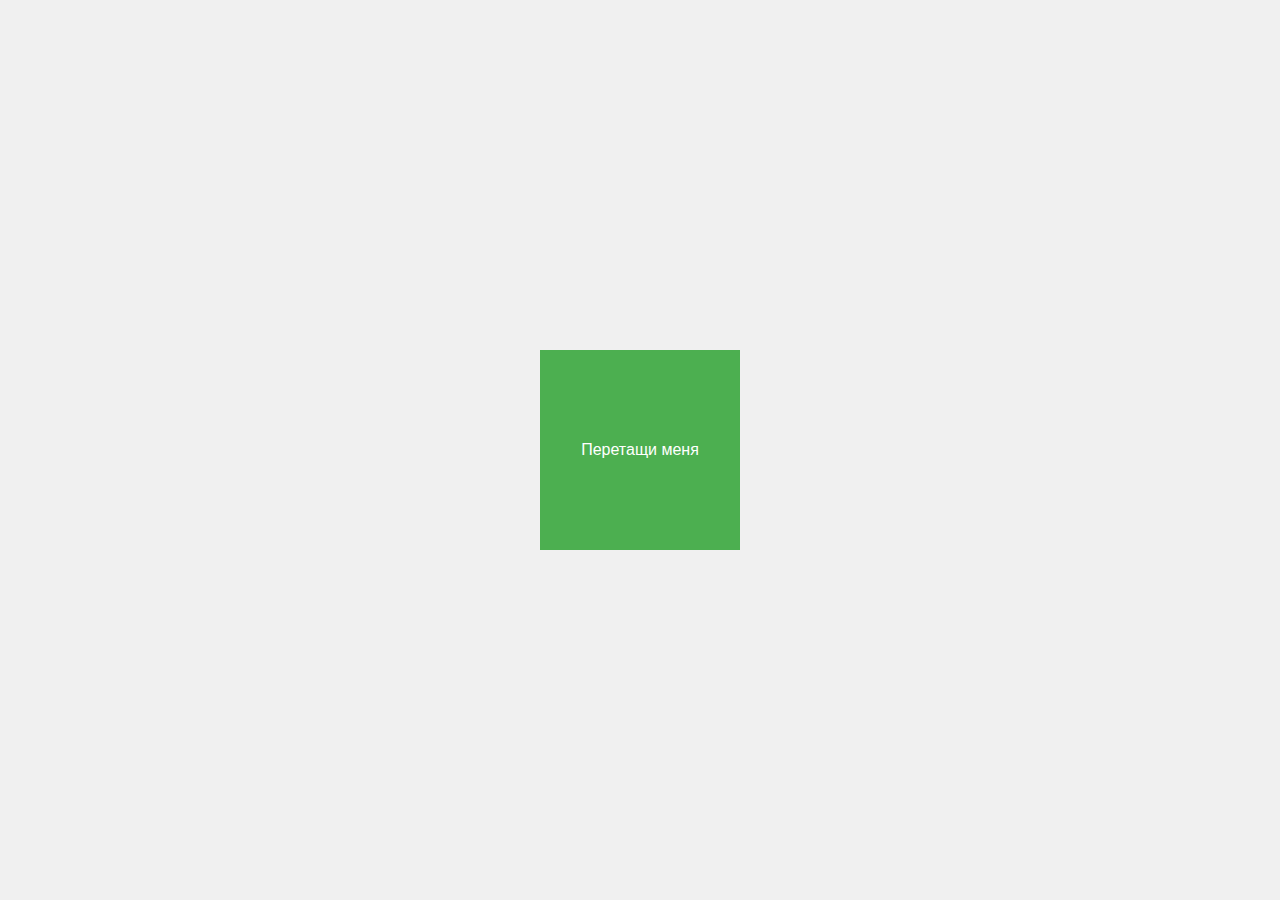
<file: 1. first/index.html>
<!DOCTYPE html>
<html lang="ru">
<head>
    <meta charset="UTF-8">
    <meta name="viewport" content="width=device-width, initial-scale=1.0">
    <title>Перемещение элементов</title>
    <style>
        body {
            font-family: Arial, sans-serif;
            display: flex;
            justify-content: center;
            align-items: center;
            height: 100vh;
            background-color: #f0f0f0;
            margin: 0;
        }
        .draggable {
            width: 200px;
            height: 200px;
            background-color: #4CAF50;
            color: white;
            display: flex;
            justify-content: center;
            align-items: center;
            position: absolute;
            cursor: grab;
        }
        .draggable:active {
            cursor: grabbing;
        }
    </style>
</head>
<body>
    <div class="draggable" id="draggable">Перетащи меня</div>

    <script>
        const draggable = document.getElementById('draggable');

        draggable.addEventListener('mousedown', (e) => {
            e.preventDefault();

            let shiftX = e.clientX - draggable.getBoundingClientRect().left;
            let shiftY = e.clientY - draggable.getBoundingClientRect().top;

            function moveAt(pageX, pageY) {
                draggable.style.left = pageX - shiftX + 'px';
                draggable.style.top = pageY - shiftY + 'px';
            }

            function onMouseMove(event) {
                moveAt(event.pageX, event.pageY);
            }

            document.addEventListener('mousemove', onMouseMove);

            document.addEventListener('mouseup', () => {
                document.removeEventListener('mousemove', onMouseMove);
            }, { once: true });
        });

        draggable.ondragstart = () => {
            return false;
        };
    </script>
</body>
</html>
</file>
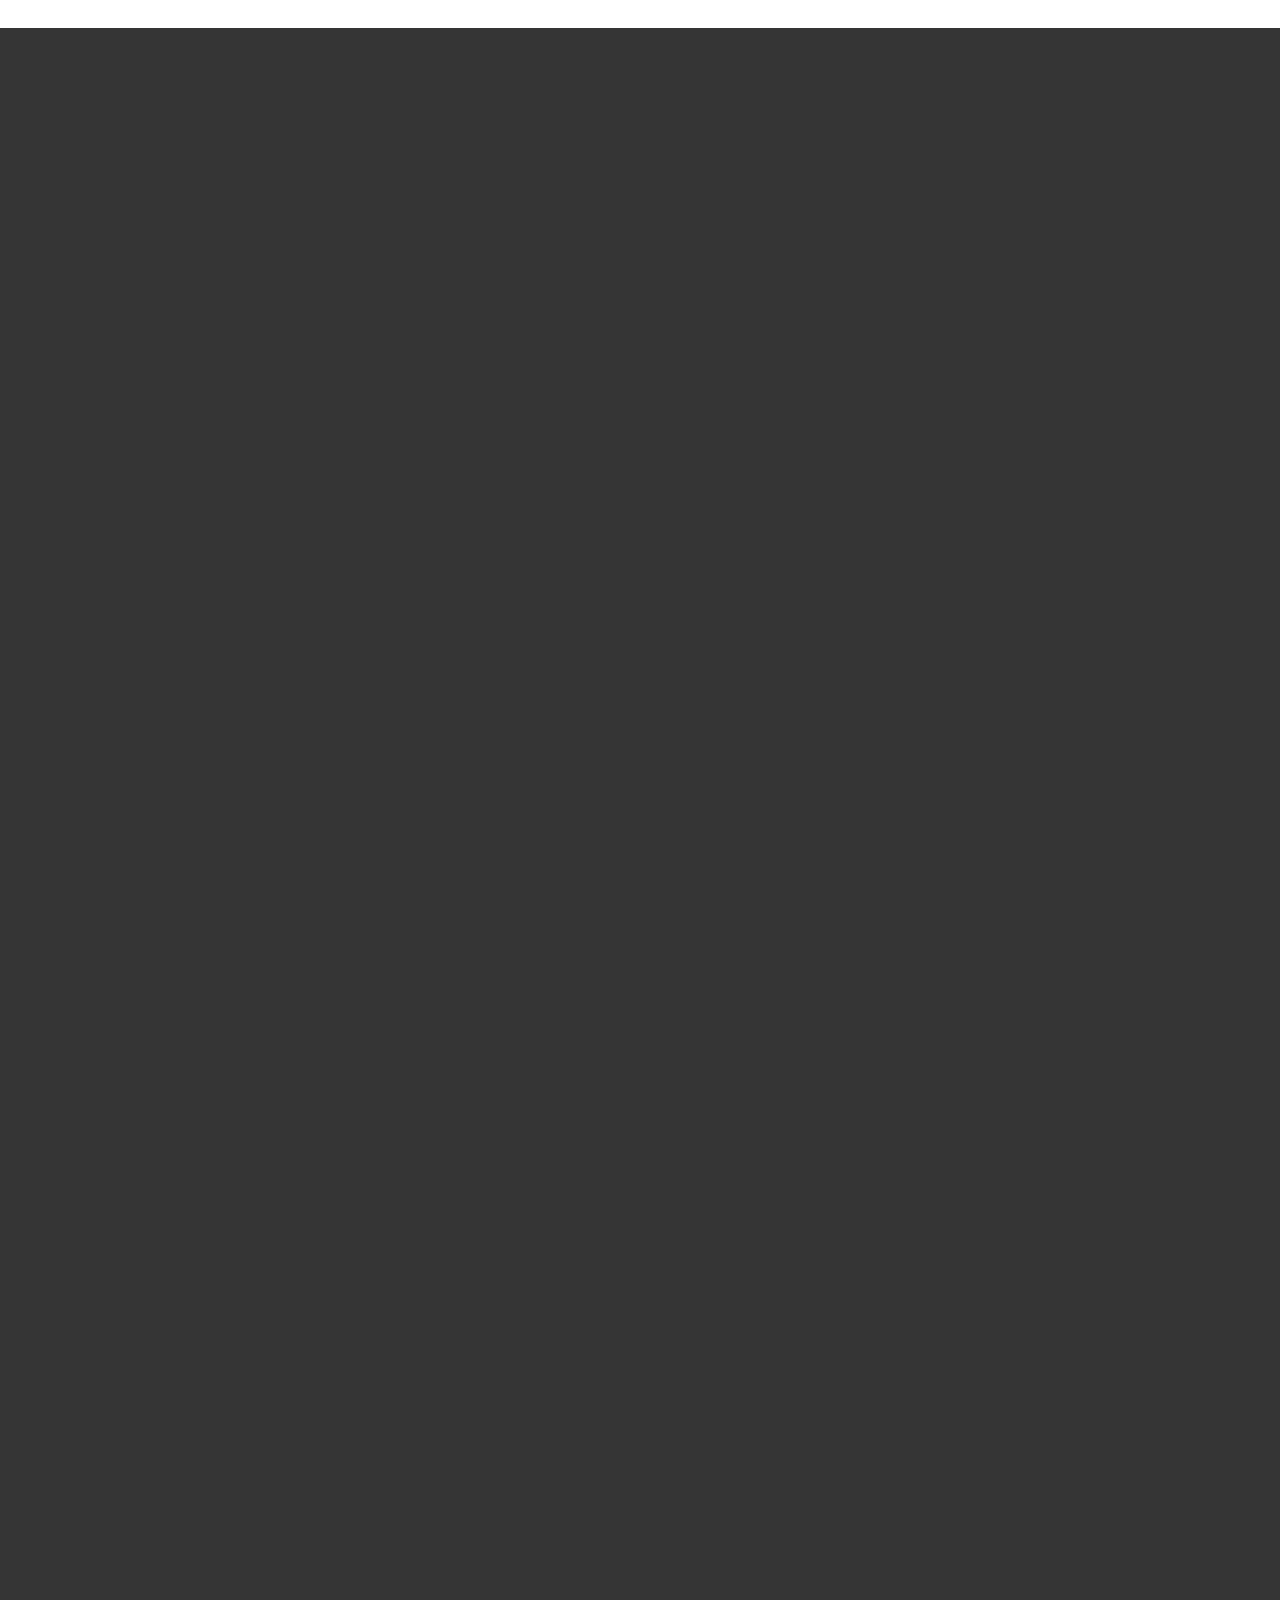
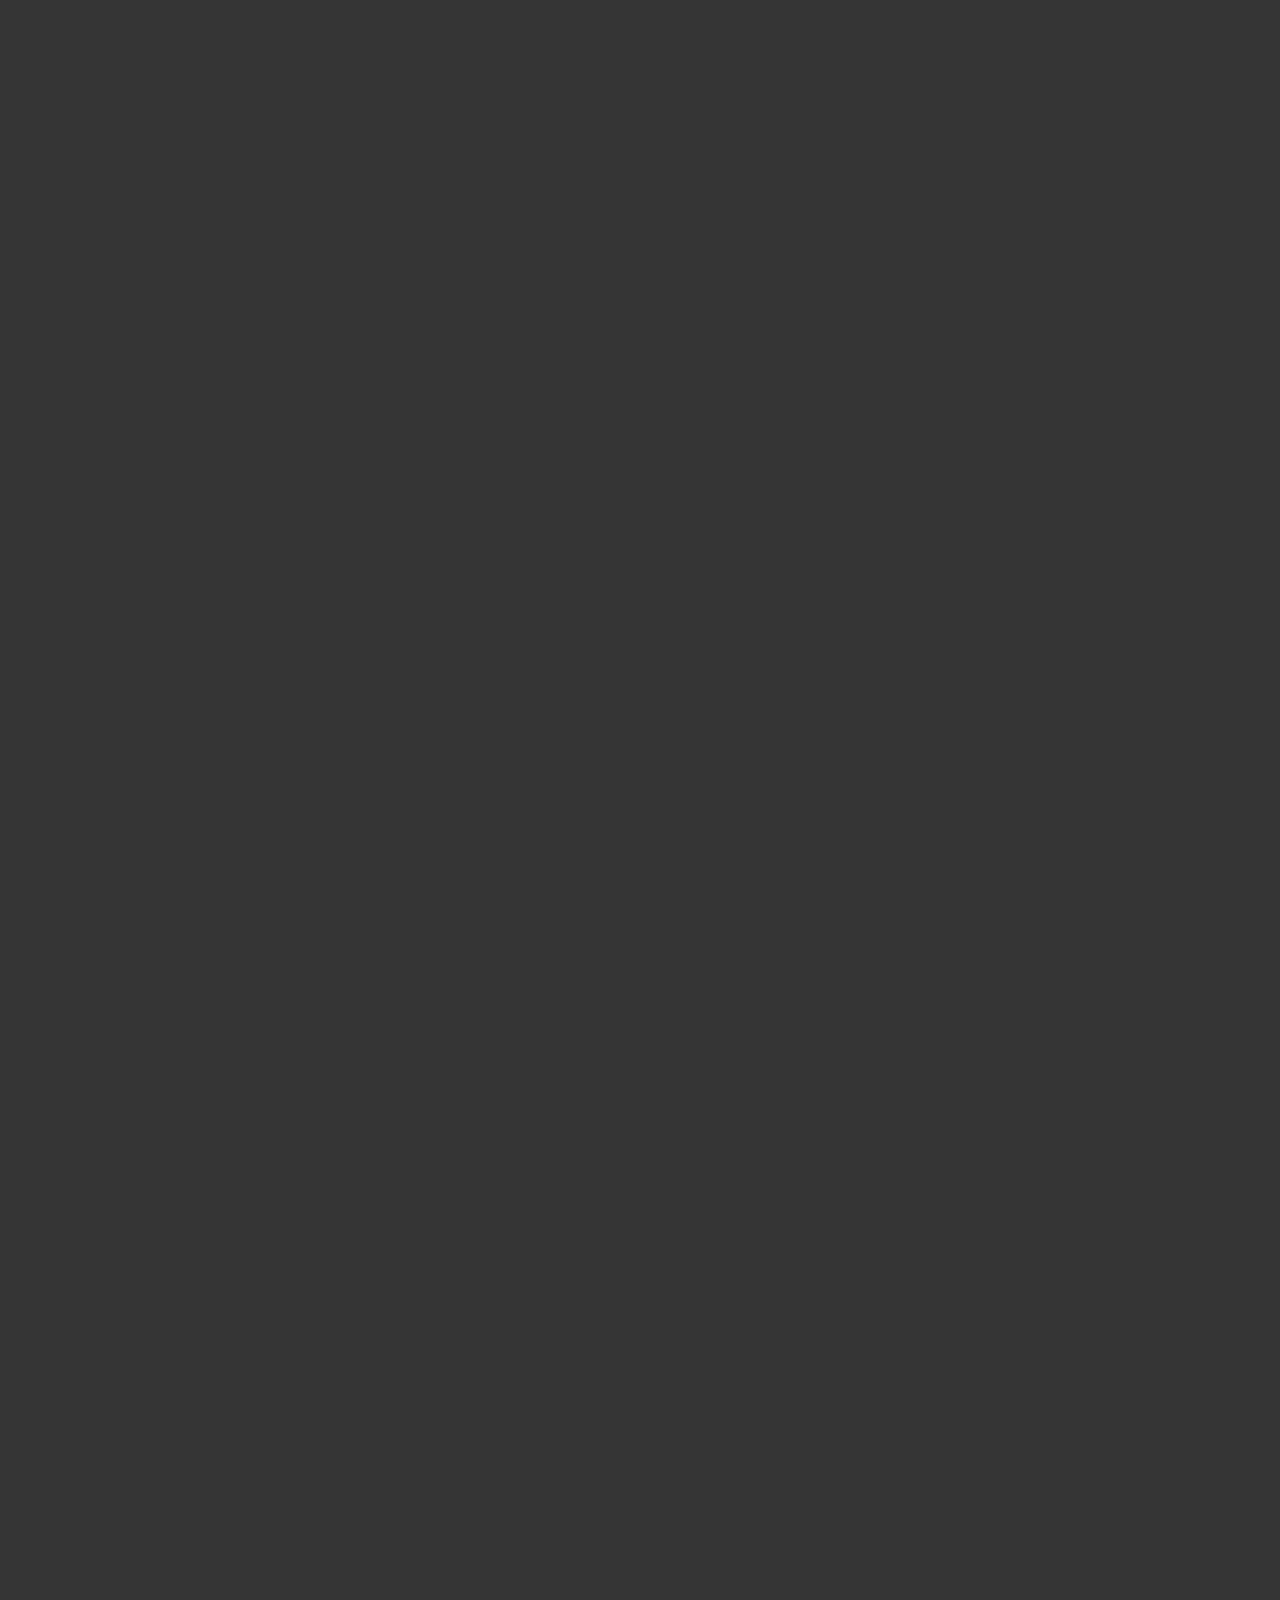
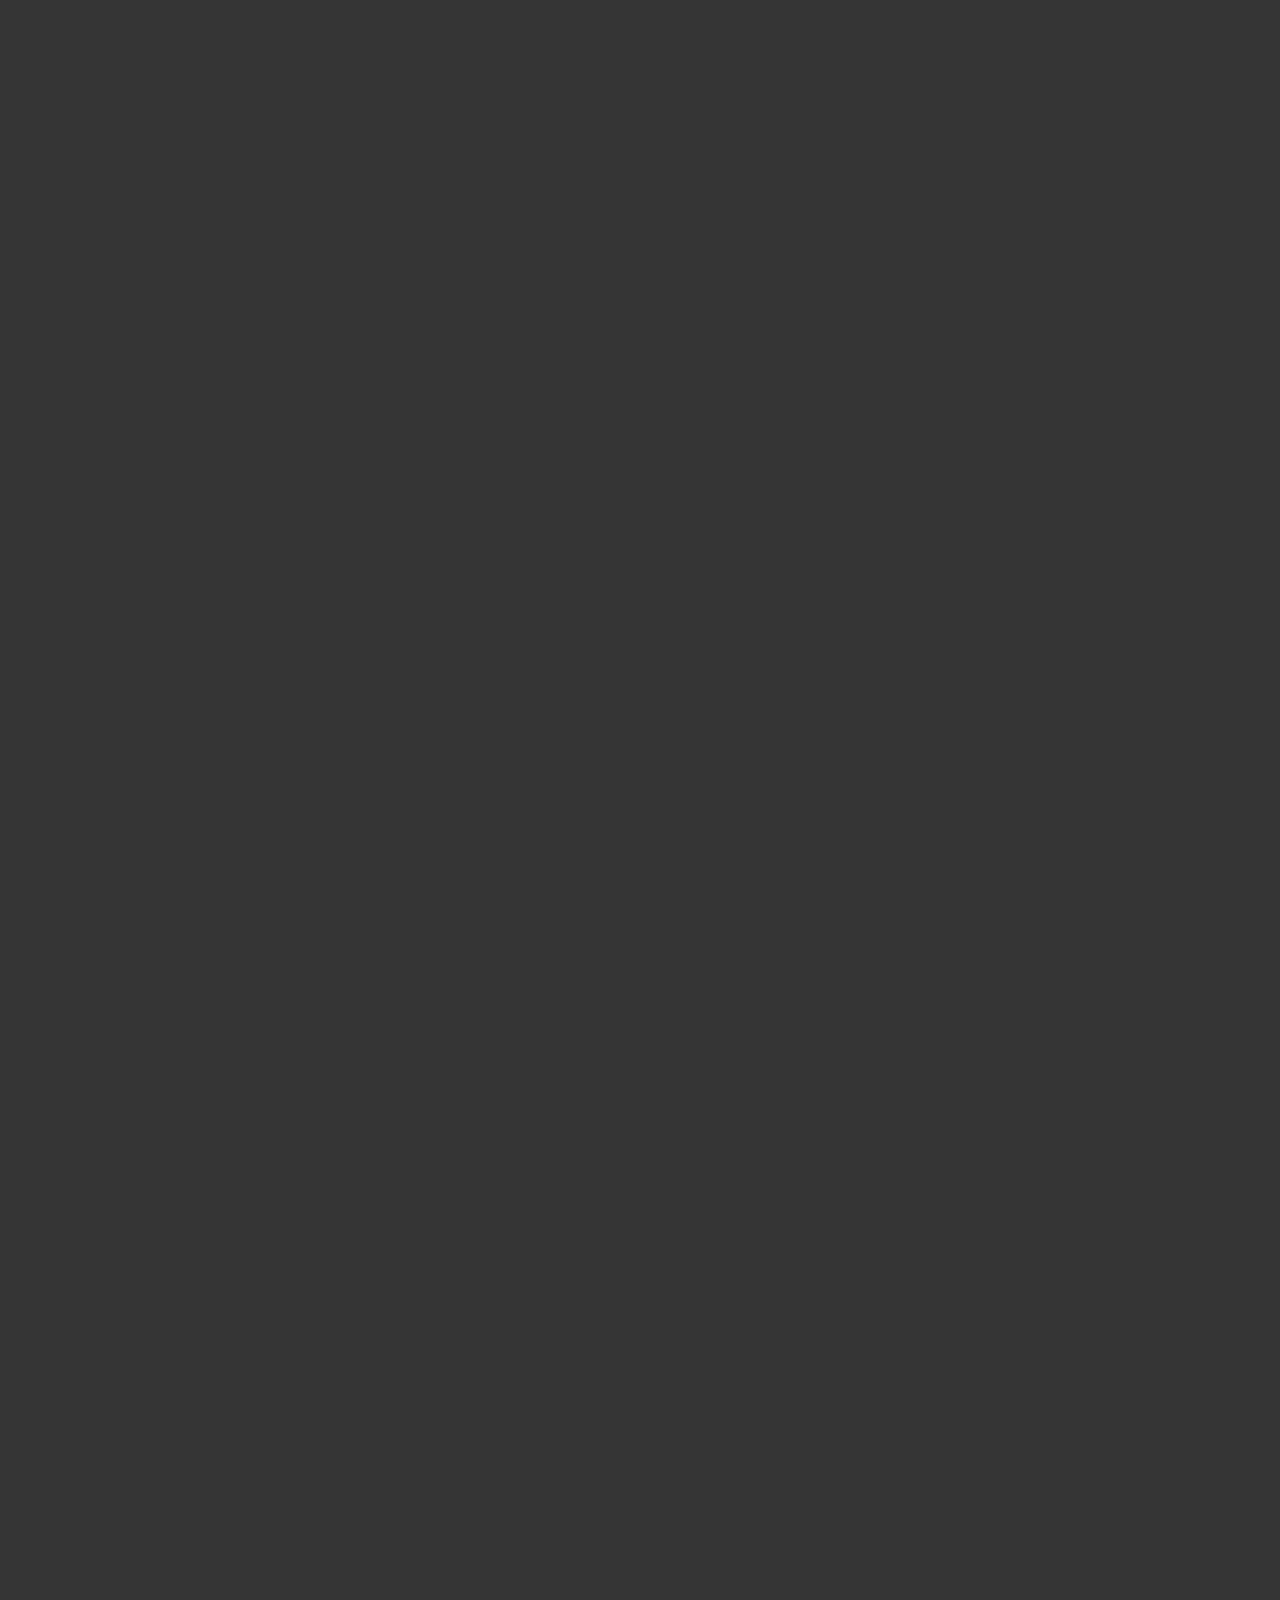
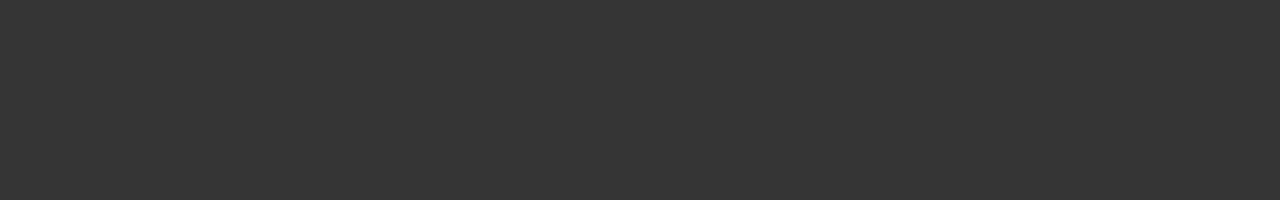
<file: 4. fourth/index.html>
<!DOCTYPE html>
<html lang="ru">
<head>
    <meta charset="UTF-8">
    <meta name="viewport" content="width=device-width, initial-scale=1.0">
    <link rel="stylesheet" href="style.css">
    <title>Перемещение поля</title>
</head>
<body>
    <div class="container" id="container">
        <div class="object object_1"><img src="image/math.png"><span class="tooltiptext" id="tooltiptext">Это всплывающая надпись!</span></div>
        <div class="object object_2"><img src="image/math2.png"><span class="tooltiptext" id="tooltiptext">Это всплывающая надпись!</span></div>
        <div class="object object_3"><img src="image/math2.png"><span class="tooltiptext" id="tooltiptext">Это всплывающая надпись!</span></div>
    </div>
    <script src="move_screen.js"></script>
	<script src="pop-up_label.js"></script>
</body>
</html>
</file>
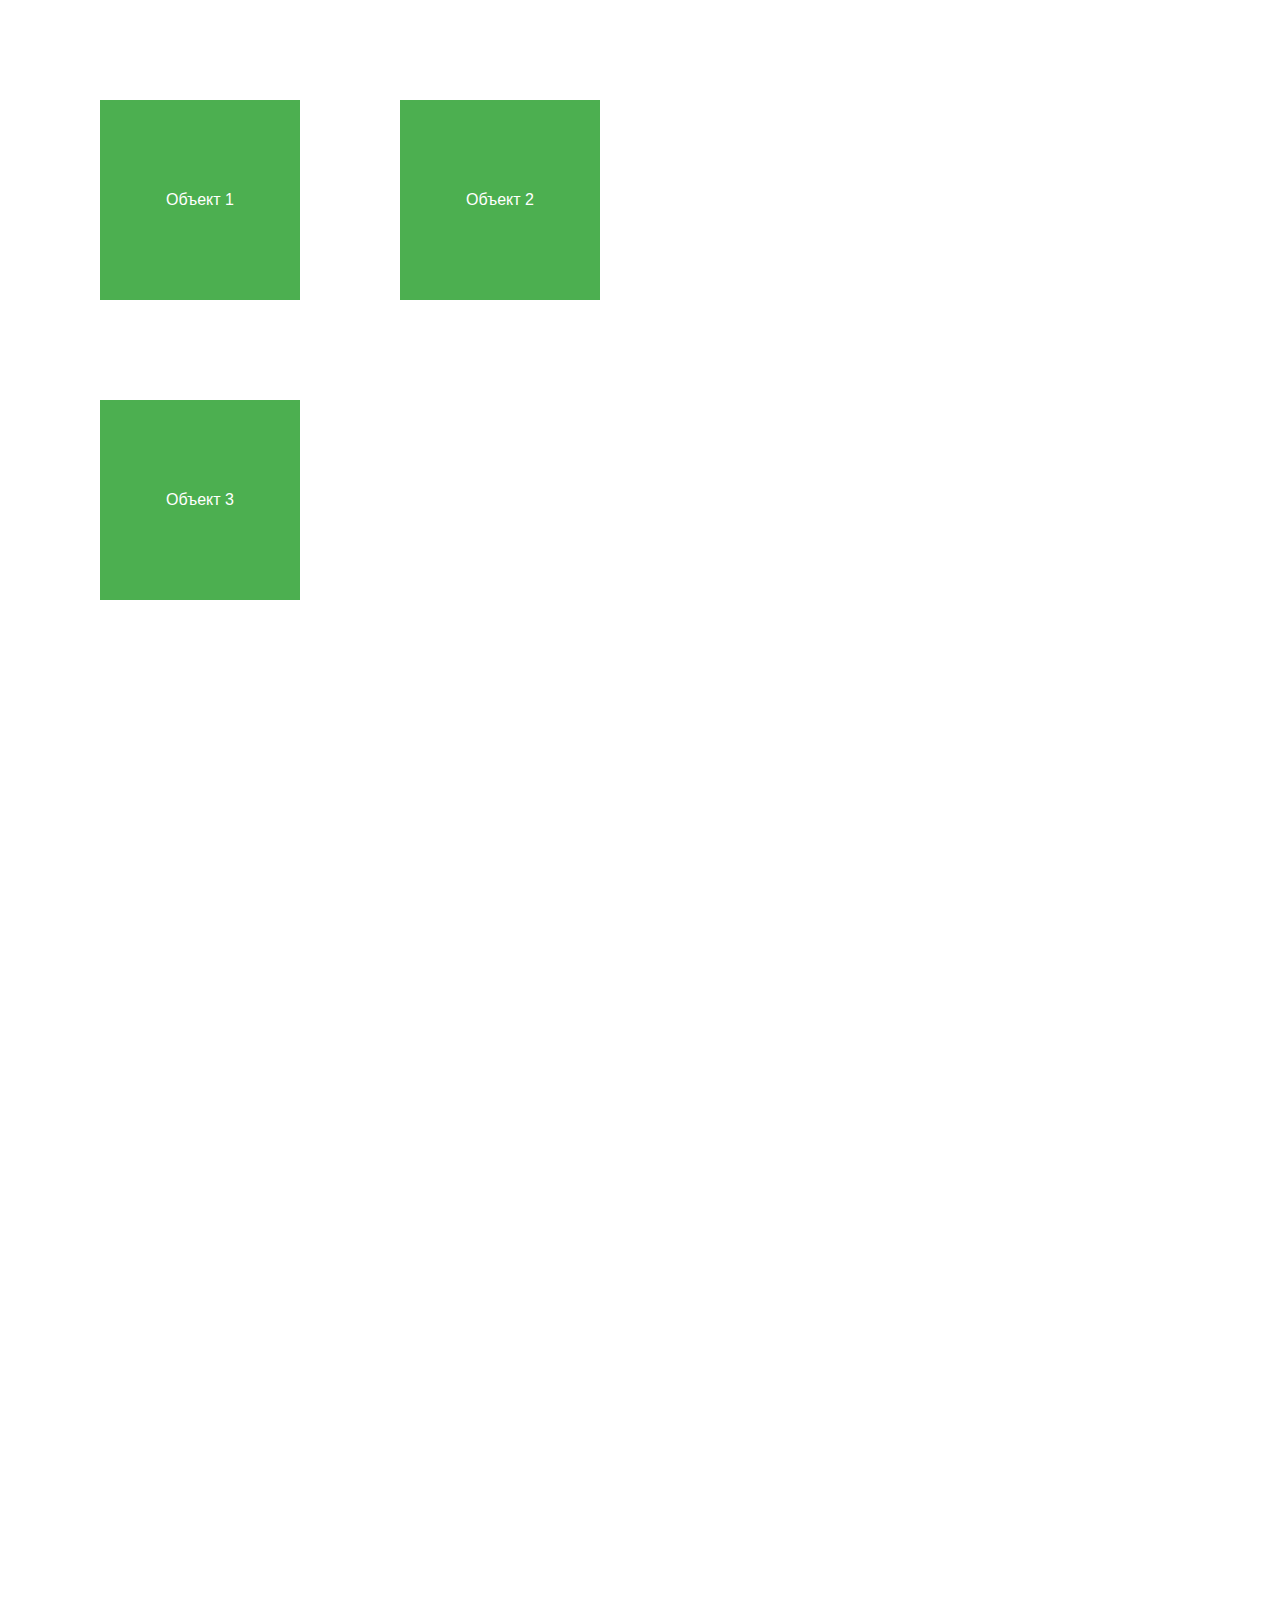
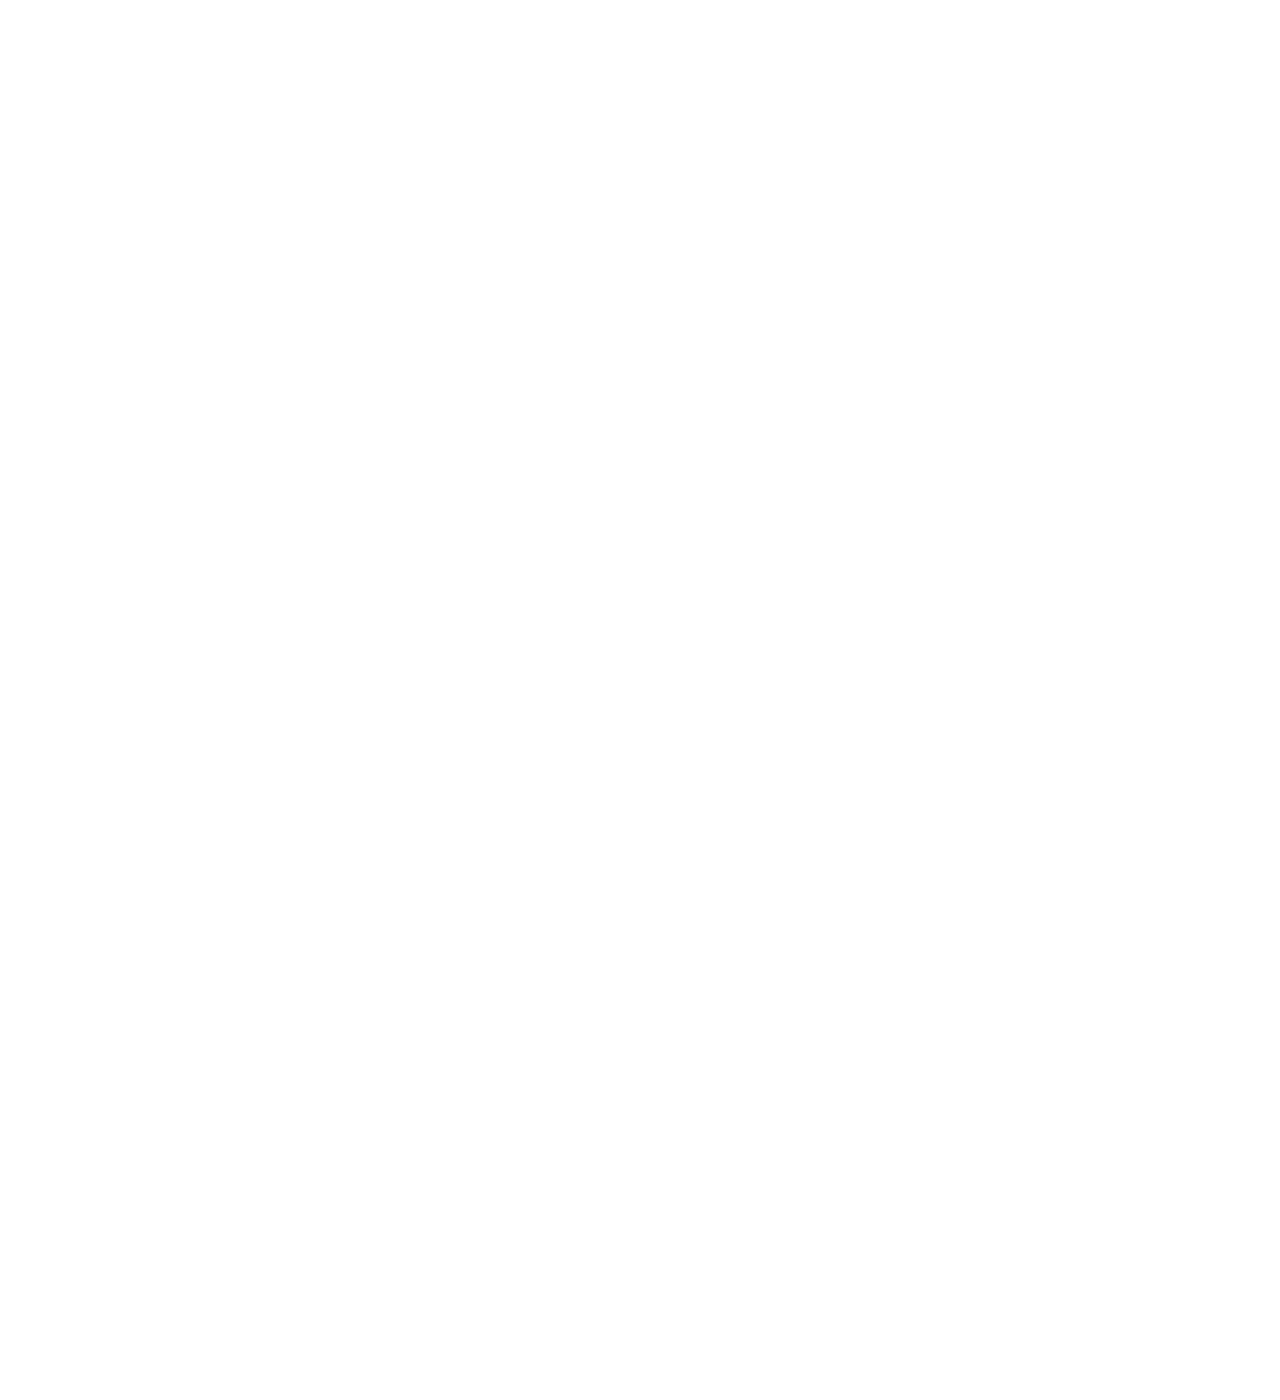
<file: 2. second/index2.html>
<!DOCTYPE html>
<html lang="ru">
<head>
    <meta charset="UTF-8">
    <meta name="viewport" content="width=device-width, initial-scale=1.0">
    <title>Перемещение поля</title>
    <style>
        body {
            font-family: Arial, sans-serif;
            margin: 0;
            overflow: hidden;
        }
        .container {
            width: 3000px; /* Ширина контейнера больше размера экрана */
            height: 3000px; /* Высота контейнера больше размера экрана */
            position: relative;
        }
        .object {
            width: 200px;
            height: 200px;
            background-color: #4CAF50;
            color: white;
            display: flex;
            justify-content: center;
            align-items: center;
            position: absolute;
        }
        .object.one {
            top: 100px;
            left: 100px;
        }
        .object.two {
            top: 100px;
            left: 400px;
        }
        .object.three {
            top: 400px;
            left: 100px;
        }
    </style>
</head>
<body>
    <div class="container" id="container">
        <div class="object one">Объект 1</div>
        <div class="object two">Объект 2</div>
        <div class="object three">Объект 3</div>
    </div>

    <script>
        const container = document.getElementById('container');
        let isDragging = false;
        let startX, startY;

        container.addEventListener('mousedown', (e) => {
            isDragging = true;
            startX = e.clientX;
            startY = e.clientY;
            container.style.cursor = 'grabbing';
        });

        container.addEventListener('mousemove', (e) => {
            if (isDragging) {
                const dx = e.clientX - startX;
                const dy = e.clientY - startY;
                window.scrollBy(-dx, -dy);
                startX = e.clientX;
                startY = e.clientY;
            }
        });

        container.addEventListener('mouseup', () => {
            isDragging = false;
            container.style.cursor = 'default';
        });

        container.addEventListener('mouseleave', () => {
            isDragging = false;
            container.style.cursor = 'default';
        });
    </script>
</body>
</html>
</file>
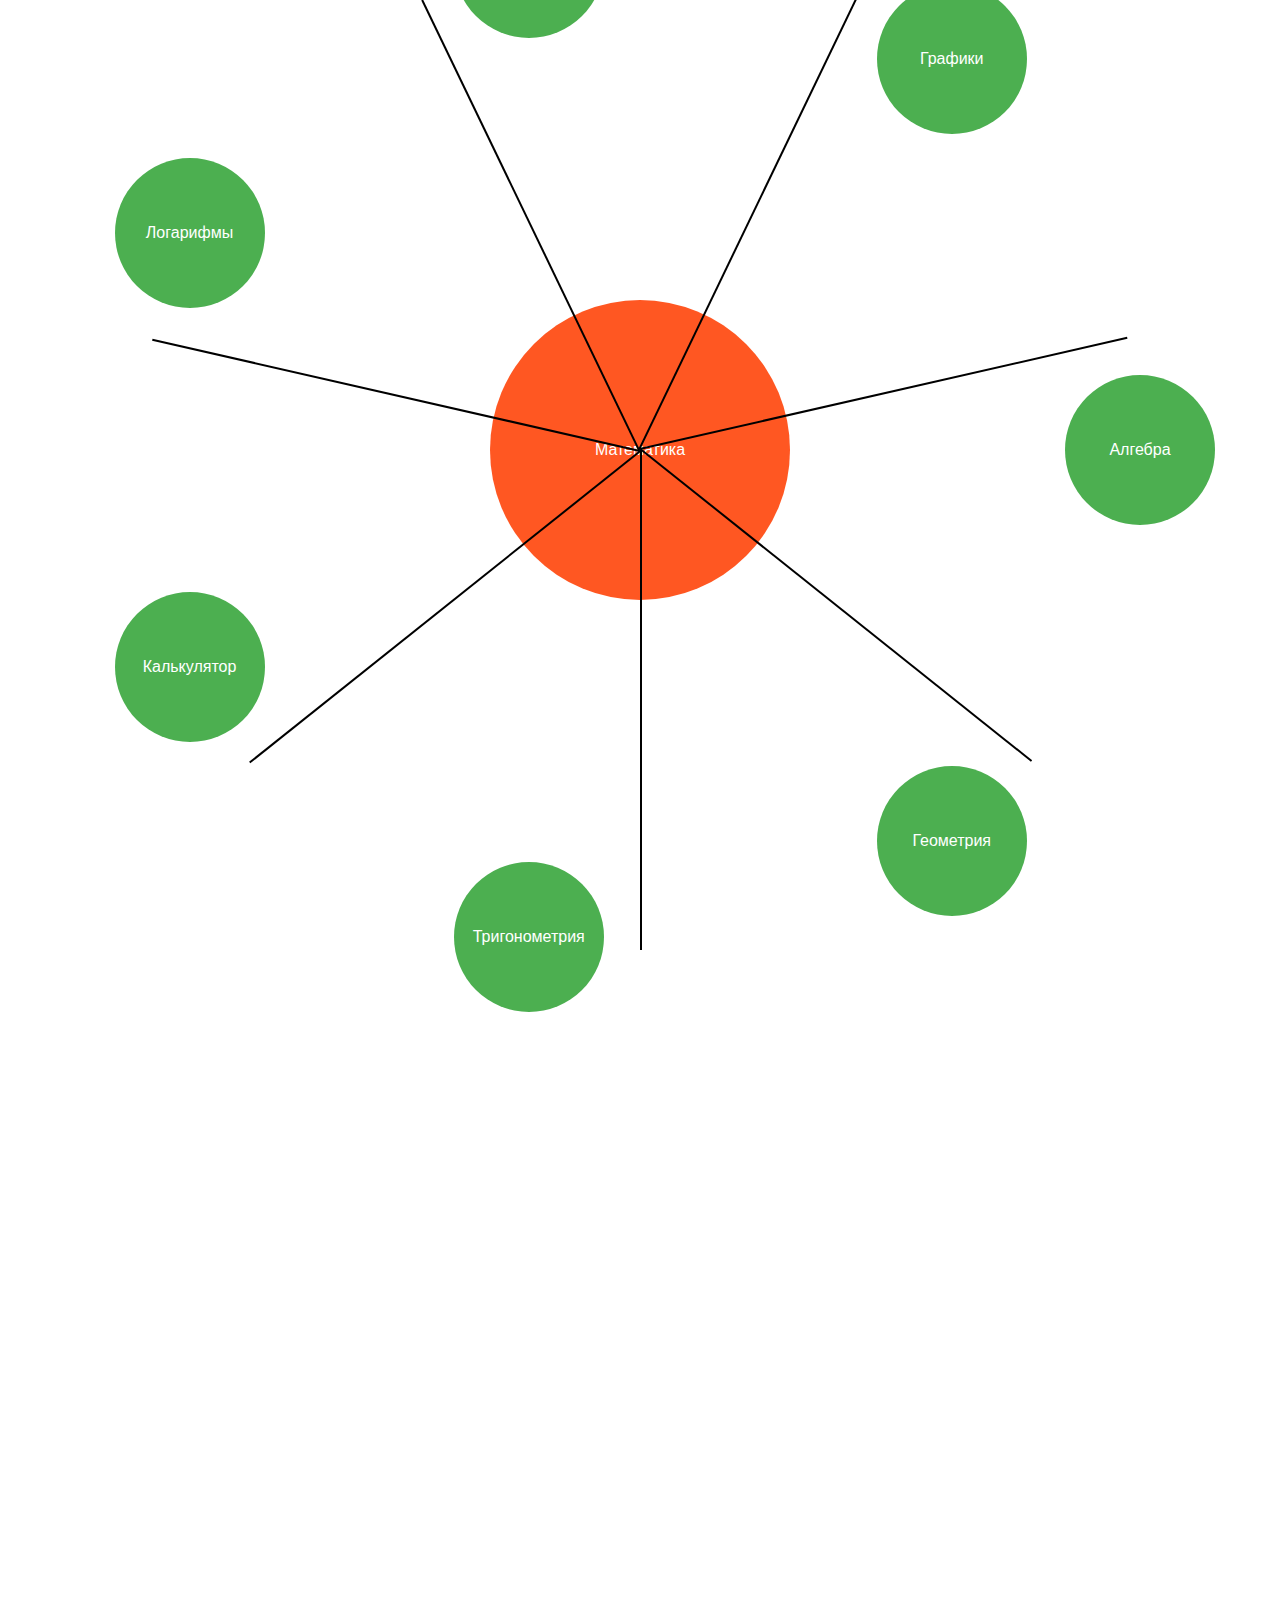
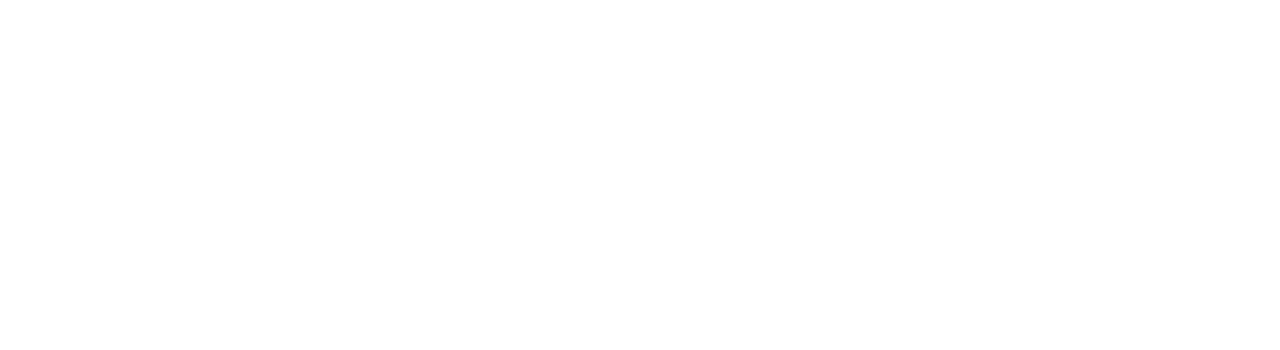
<file: 3. third/index3.html>
<!DOCTYPE html>
<html lang="ru">
<head>
    <meta charset="UTF-8">
    <meta name="viewport" content="width=device-width, initial-scale=1.0">
    <title>Майндкарта по математике</title>
    <style>
        body {
            font-family: Arial, sans-serif;
            margin: 0;
            overflow: hidden;
            height: 100vh; 
            width: 100vw;
            display: flex;
            justify-content: center;
            align-items: center;
        }
        .container {
            width: 3000px;
            height: 3000px;
            position: relative;
        }
        .object {
            width: 150px;
            height: 150px;
            background-color: #4CAF50;
            color: white;
            display: flex;
            justify-content: center;
            align-items: center;
            position: absolute;
            border-radius: 50%;
            text-align: center;
            padding: 10px;
            box-sizing: border-box;
        }
        .central {
            width: 300px;
            height: 300px;
            background-color: #FF5722;
            left: 50%; 
            top: 50%;
            transform: translate(-50%, -50%);
        }
        .line {
            position: absolute;
            background-color: black;
            width: 2px;
            transform-origin: top left;
        }
    </style>
</head>
<body>
    <div class="container" id="container">
        <div class="object central" id="central">Математика</div>
        <!-- Дочерние объекты будут добавлены здесь -->
    </div>
	<script>
    const container = document.getElementById('container');

    const subjects = [
        'Алгебра', 'Геометрия', 'Тригонометрия', 
        'Калькулятор', 'Логарифмы', 'Функции', 'Графики'
    ];

    const centralObject = document.getElementById('central');
    const centralRect = centralObject.getBoundingClientRect();
    const centralX = container.clientWidth / 2;
    const centralY = container.clientHeight / 2;
    const radius = 500;

    subjects.forEach((subject, index) => {
        const angle = (index / subjects.length) * (2 * Math.PI);
        const x = centralX + radius * Math.cos(angle);
        const y = centralY + radius * Math.sin(angle);

        const object = document.createElement('div');
        object.className = 'object';
        object.style.left = `${x - 75}px`; // 75 - половина ширины объекта
        object.style.top = `${y - 75}px`; // 75 - половина высоты объекта
        object.innerText = subject;
        container.appendChild(object);

        // Добавляем линии
        const line = document.createElement('div');
        line.className = 'line';
        const length = Math.sqrt(Math.pow(x - centralX, 2) + Math.pow(y - centralY, 2));
        line.style.height = `${length}px`;
        const angleDeg = Math.atan2(y - centralY, x - centralX) * 180 / Math.PI;
        line.style.transform = `rotate(${angleDeg}deg)`;
        line.style.left = `${centralX}px`;
        line.style.top = `${centralY}px`;
        container.appendChild(line);
    });

    let isDragging = false;
    let startX, startY;

    container.addEventListener('mousedown', (e) => {
        isDragging = true;
        startX = e.clientX;
        startY = e.clientY;
        container.style.cursor = 'grabbing';
    });

    document.addEventListener('mousemove', (e) => {
        if (isDragging) {
            const dx = e.clientX - startX;
            const dy = e.clientY - startY;
            window.scrollBy(-dx, -dy);
            startX = e.clientX;
            startY = e.clientY;
        }
    });

    document.addEventListener('mouseup', () => {
        isDragging = false;
        container.style.cursor = 'default';
    });

    container.addEventListener('mouseleave', () => {
        isDragging = false;
        container.style.cursor = 'default';
    });
</script>

</body>
</html>
</file>
<file: 4. fourth/style.css>
body {
	font-family: Arial, sans-serif;
	margin: 0;
	overflow: hidden;
	height: 100vh; /* Обязательно задаем высоту и ширину */
	width: 100vw;
	background-image: url("image/background_math.png");
}
.container {
	width: 5000px; /* Ширина контейнера больше размера экрана */
	height: 5000px; /* Высота контейнера больше размера экрана */
	position: relative;
}
.object {
	width: 200px;
	height: 200px;
	color: black;
	display: flex;
	justify-content: center;
	align-items: center;
	position: absolute;
	border-radius: 15%;
	
}
.object_1 {
	background-color: #dddddd;
	top: 2500px;
	left: 2500px;
	font-size: 30px;
}
.object_2 {
	background-color: #999999;
	top: 3000px;
	left: 3000px;
	font-size: 26px;
}
.object_3 {
	background-color: #999999;
	top: 2000px;
	left: 2000px;
	font-size: 26px;
}





.object .tooltiptext {
	visibility: hidden;
	width: 150px;
	background-color: black;
	color: #fff;
	text-align: center;
	border-radius: 6px;
	padding: 5px;
	position: absolute;
	z-index: 1;
	top: 50%;
	transform: translateY(-50%);
	opacity: 0;
	transition: opacity 0.3s;
}

.object:hover .tooltiptext {
	visibility: visible;
	opacity: 1;
}
</file>
